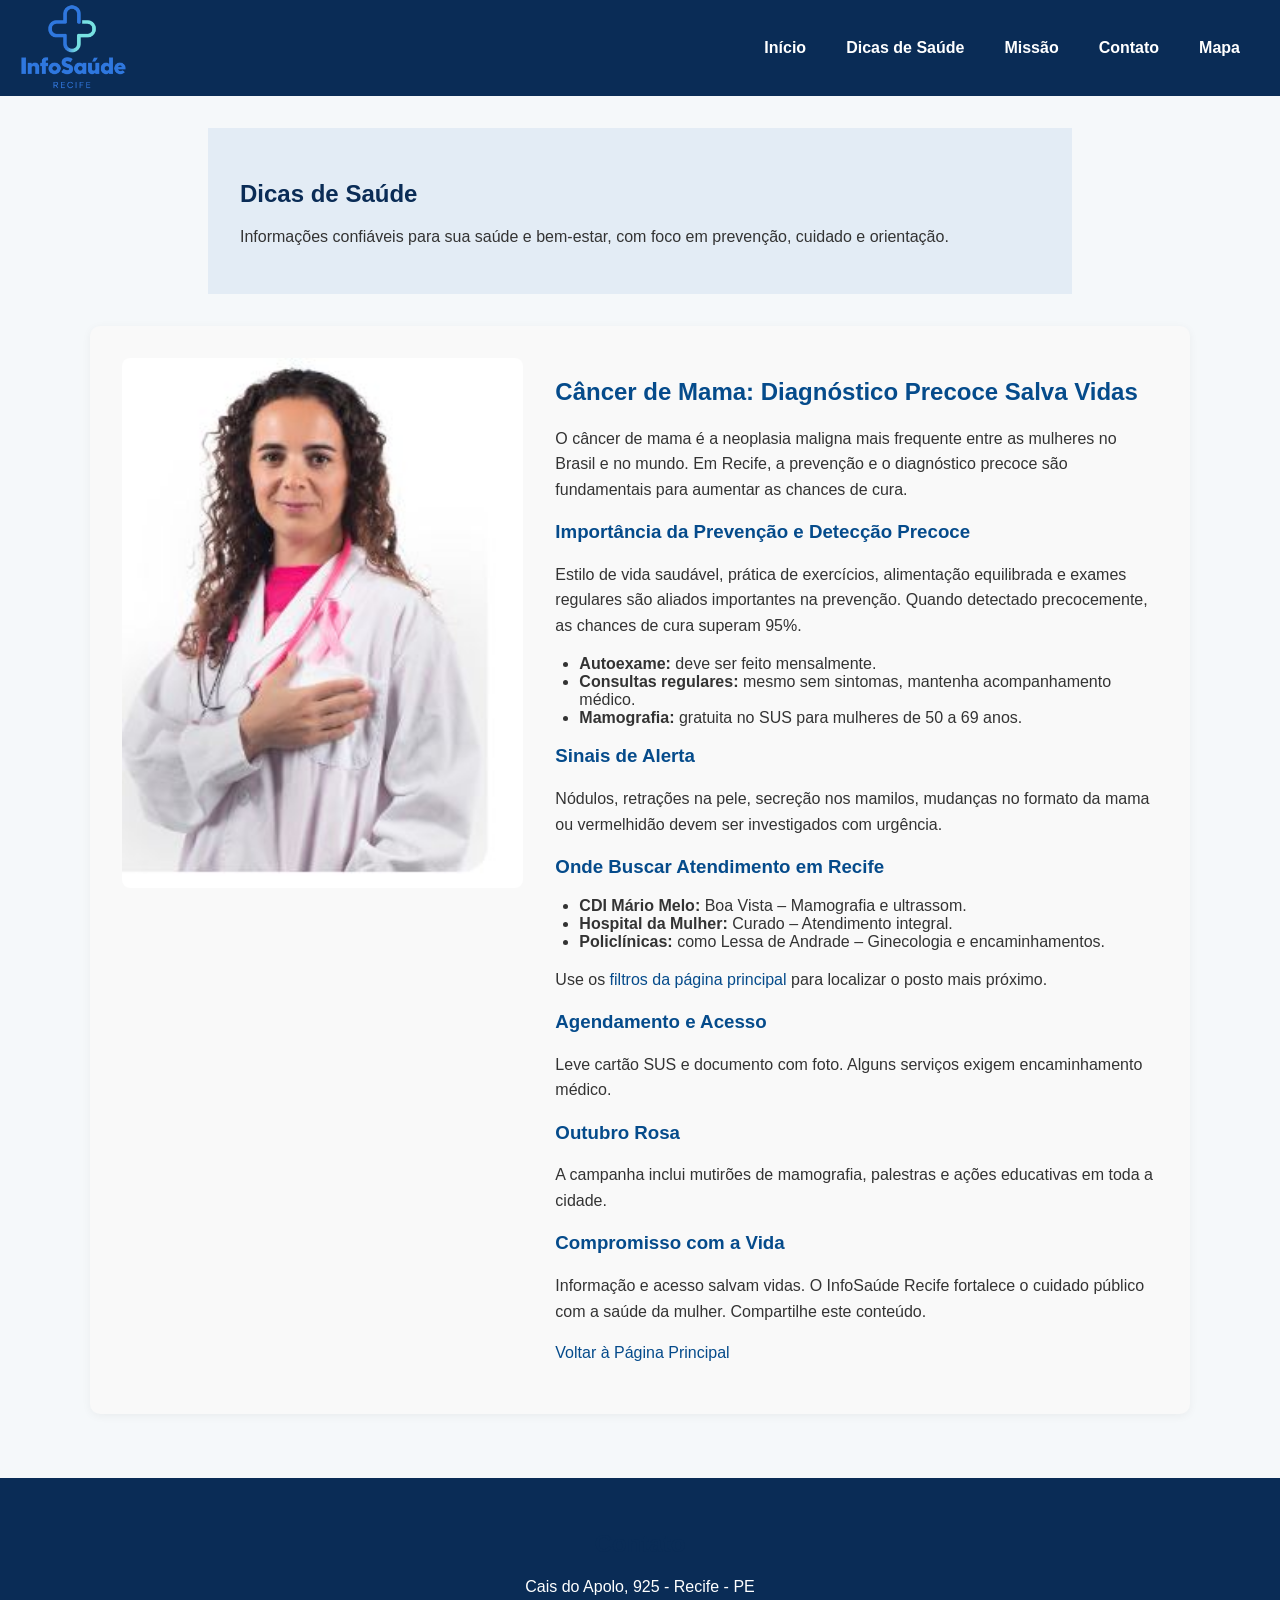
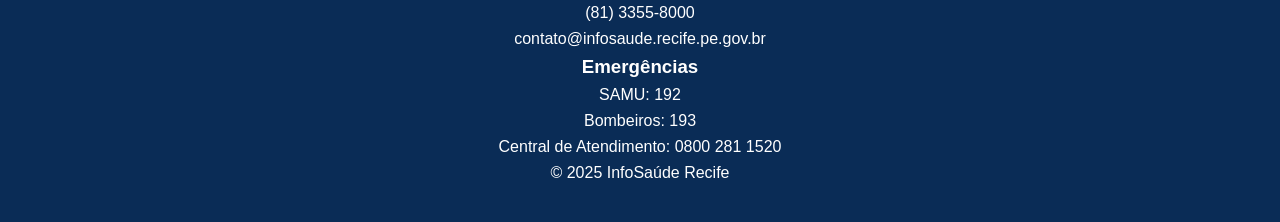
<file: dicas.html>
<!DOCTYPE html>
<html lang="pt-BR">
<head>
  <meta charset="UTF-8" />
  <meta name="viewport" content="width=device-width, initial-scale=1.0"/>
  <title>Dicas de Saúde | InfoSaúde Recife</title>
  <link rel="stylesheet" href="./css/style.css" />
</head>
<body>

  <header>
    <img alt="Logo InfoSaúde" class="logo-nav" src="logo.png"/>
    <nav class="menu-scroll">
      <a href="index.html">Início</a>
      <a href="./dicas.html" class="active">Dicas de Saúde</a>
      <a href="./missao.html">Missão</a>
      <a href="#contato">Contato</a>
      <a href="#mapa">Mapa</a>
    </nav>
  </header>

  <main class="conteudo">
    <section class="intro">
      <h1>Dicas de Saúde</h1>
      <p>Informações confiáveis para sua saúde e bem-estar, com foco em prevenção, cuidado e orientação.</p>
    </section>

    <section class="bloco-dica">
      <img src="mama.JPG" alt="Laço rosa contra câncer de mama">
      <div class="bloco-dica-texto">
        <h2>Câncer de Mama: Diagnóstico Precoce Salva Vidas</h2>
        <p>O câncer de mama é a neoplasia maligna mais frequente entre as mulheres no Brasil e no mundo. Em Recife, a prevenção e o diagnóstico precoce são fundamentais para aumentar as chances de cura.</p>

        <h3>Importância da Prevenção e Detecção Precoce</h3>
        <p>Estilo de vida saudável, prática de exercícios, alimentação equilibrada e exames regulares são aliados importantes na prevenção. Quando detectado precocemente, as chances de cura superam 95%.</p>

        <ul>
          <li><strong>Autoexame:</strong> deve ser feito mensalmente.</li>
          <li><strong>Consultas regulares:</strong> mesmo sem sintomas, mantenha acompanhamento médico.</li>
          <li><strong>Mamografia:</strong> gratuita no SUS para mulheres de 50 a 69 anos.</li>
        </ul>

        <h3>Sinais de Alerta</h3>
        <p>Nódulos, retrações na pele, secreção nos mamilos, mudanças no formato da mama ou vermelhidão devem ser investigados com urgência.</p>

        <h3>Onde Buscar Atendimento em Recife</h3>
        <ul>
          <li><strong>CDI Mário Melo:</strong> Boa Vista – Mamografia e ultrassom.</li>
          <li><strong>Hospital da Mulher:</strong> Curado – Atendimento integral.</li>
          <li><strong>Policlínicas:</strong> como Lessa de Andrade – Ginecologia e encaminhamentos.</li>
        </ul>

        <p> Use os <a href="index.html">filtros da página principal</a> para localizar o posto mais próximo.</p>

        <h3>Agendamento e Acesso</h3>
        <p>Leve cartão SUS e documento com foto. Alguns serviços exigem encaminhamento médico.</p>

        <h3>Outubro Rosa</h3>
        <p>A campanha inclui mutirões de mamografia, palestras e ações educativas em toda a cidade.</p>

        <h3>Compromisso com a Vida</h3>
        <p>Informação e acesso salvam vidas. O InfoSaúde Recife fortalece o cuidado público com a saúde da mulher. Compartilhe este conteúdo.</p>

        <p> <a href="index.html">Voltar à Página Principal</a></p>
      </div>
    </section>
  </main>

  <footer id="contato">
    <h2>Contato</h2>
    <p> Cais do Apolo, 925 - Recife - PE</p>
    <p> (81) 3355-8000</p>
    <p> contato@infosaude.recife.pe.gov.br</p>
    <h3>Emergências</h3>
    <p> SAMU: 192</p>
    <p> Bombeiros: 193</p>
    <p> Central de Atendimento: 0800 281 1520</p>
    <p>&copy; 2025 InfoSaúde Recife</p>
  </footer>

  <script src="js/animacao-entrada.js"></script>
</body>
</html>
</file>
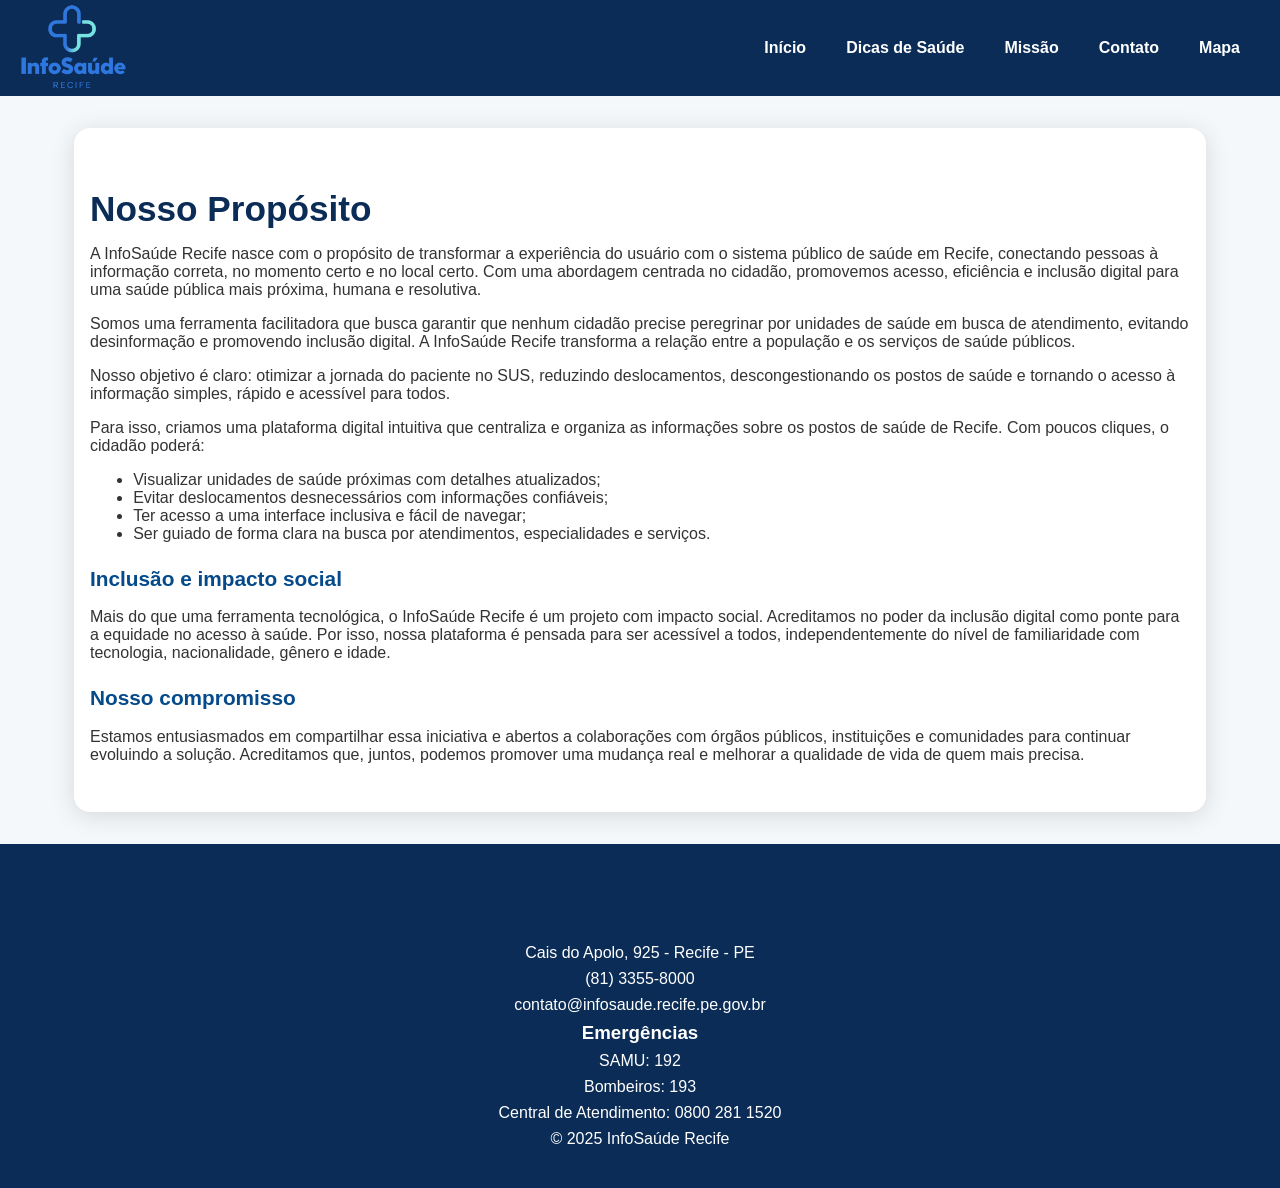
<file: missao.html>
<!DOCTYPE html>
<html lang="pt-BR">
<head>
  <meta charset="UTF-8" />
  <meta name="viewport" content="width=device-width, initial-scale=1.0"/>
  <title>Missão | InfoSaúde Recife</title>
  <link rel="stylesheet" href="css/style.css" />
</head>
<body>
  <header>
    <img src="logo.png" alt="Logo InfoSaúde" class="logo-nav" />
    <nav class="menu-scroll">
      <a href="index.html">Início</a>
      <a href="./dicas.html">Dicas de Saúde</a>
      <a href="./missao.html">Missão</a>
      <a href="#contato">Contato</a>
      <a href="#mapa">Mapa</a>
    </nav>
  </header>

  
  </section>

  <main class="missao-layout">
    <section class="missao-texto">
      <h1>Nosso Propósito</h1>
      <p>A InfoSaúde Recife nasce com o propósito de transformar a experiência do usuário com o sistema público de saúde em Recife, conectando pessoas à informação correta, no momento certo e no local certo. Com uma abordagem centrada no cidadão, promovemos acesso, eficiência e inclusão digital para uma saúde pública mais próxima, humana e resolutiva.</p>
      <p>Somos uma ferramenta facilitadora que busca garantir que nenhum cidadão precise peregrinar por unidades de saúde em busca de atendimento, evitando desinformação e promovendo inclusão digital. A InfoSaúde Recife transforma a relação entre a população e os serviços de saúde públicos.</p>
      <p>Nosso objetivo é claro: otimizar a jornada do paciente no SUS, reduzindo deslocamentos, descongestionando os postos de saúde e tornando o acesso à informação simples, rápido e acessível para todos.</p>
      <p>Para isso, criamos uma plataforma digital intuitiva que centraliza e organiza as informações sobre os postos de saúde de Recife. Com poucos cliques, o cidadão poderá:</p>
      <ul>
        <li>Visualizar unidades de saúde próximas com detalhes atualizados;</li>
        <li>Evitar deslocamentos desnecessários com informações confiáveis;</li>
        <li>Ter acesso a uma interface inclusiva e fácil de navegar;</li>
        <li>Ser guiado de forma clara na busca por atendimentos, especialidades e serviços.</li>
      </ul>
      <h2>Inclusão e impacto social</h2>
      <p>Mais do que uma ferramenta tecnológica, o InfoSaúde Recife é um projeto com impacto social. Acreditamos no poder da inclusão digital como ponte para a equidade no acesso à saúde. Por isso, nossa plataforma é pensada para ser acessível a todos, independentemente do nível de familiaridade com tecnologia, nacionalidade, gênero e idade.</p>
      <h2> Nosso compromisso</h2>
      <p>Estamos entusiasmados em compartilhar essa iniciativa e abertos a colaborações com órgãos públicos, instituições e comunidades para continuar evoluindo a solução. Acreditamos que, juntos, podemos promover uma mudança real e melhorar a qualidade de vida de quem mais precisa.</p>
    </section>
  </main>

  <footer id="contato">
    <h2>Contato</h2>
    <p> Cais do Apolo, 925 - Recife - PE</p>
    <p> (81) 3355-8000</p>
    <p> contato@infosaude.recife.pe.gov.br</p>
    <h3>Emergências</h3>
    <p> SAMU: 192</p>
    <p> Bombeiros: 193</p>
    <p> Central de Atendimento: 0800 281 1520</p>
    <p>&copy; 2025 InfoSaúde Recife</p>
  </footer>
  <script src="js/animacao-entrada.js"></script>
</body>
</html>
</file>
<file: css/style.css>
body {
  font-family: 'Segoe UI', sans-serif;
  margin: 0;
  background-color: #f5f8fa;
  color: #333;
}

header {
  background-color: #0a2c56;
  height: 6rem;
  padding: 0 2rem 0 0rem;
  display: flex;
  align-items: center;
  
  justify-content: space-between;
}

.logo-nav {
  max-height: 9rem;
  
  object-fit: contain;
}

nav.menu-scroll {
  display: flex;
  gap: 1.5rem;
  overflow-x: auto;
  white-space: nowrap;
  padding: 0.5rem 0;
}
nav.menu-scroll::-webkit-scrollbar {
  display: none;
}
nav.menu-scroll a {
  color: white;
  text-decoration: none;
  font-weight: bold;
  padding: 0.5rem;
  border-radius: 0.3125rem;
}
nav.menu-scroll a:hover {
  background-color: #1d4e89;
}

.intro {
  background-color: #e3ecf5;
  padding: 2rem;
  text-align: center;
}

h1, h2 {
  color: #0a2c56;
}

.filtros {
  background-color: #ffffff;
  padding: 2rem;
  display: flex;
  flex-direction: column;
  gap: 1rem;
  max-width: 50rem;
  margin: 2rem auto;
}

.filtros select, .filtros button {
  padding: 0.75rem;
  border-radius: 6.1875rem;
  border: 1px solid #ccc;
  font-size: 1rem;
}

.filtros button {
  background-color: #0a2c56;
  color: white;
  cursor: pointer;
}
.filtros button:hover {
  background-color: #123d75;
}

.resultados, #posto-mais-proximo {
  max-width: 50rem;
  margin: 2rem auto;
  padding: 1rem;
  background: #ffffff;
  border-radius: 0.5rem;
  box-shadow: 0 0 0.625rem rgba(0,0,0,0.05);
}

#map {
  height: 25rem;
  margin: 2rem auto;
  max-width: 90%;
  border: 0.125rem solid #0a2c56;
  border-radius: 0.5rem;
}

#btn-mais-proximo {
  margin: 1rem auto;
  display: block;
  background-color: #0a2c56;
  color: white;
  padding: 0.8rem 1.5rem;
  border: none;
  border-radius: 0.375rem;
  cursor: pointer;
}
#btn-mais-proximo:hover {
  background-color: #123d75;
}

.cuidados {
  background-color: #e3ecf5;
  padding: 2rem;
  text-align: center;
}
.cuidados ul {
  list-style: none;
  padding: 0;
}
.cuidados li {
  margin: 0.5rem 0;
}
.cuidados .leia-mais {
  display: inline-block;
  margin-top: 1rem;
  padding: 0.5rem 1rem;
  background-color: #0a2c56;
  color: white;
  border-radius: 0.375rem;
  text-decoration: none;
}
.cuidados .leia-mais:hover {
  background-color: #123d75;
}

footer {
  background-color: #0a2c56;
  color: white;
  text-align: center;
  padding: 2rem;
}
footer p, footer h3 {
  margin: 0.5rem 0;
}

main.conteudo {
  max-width: 68.75rem;
  margin: 0 auto;
  padding: 2rem 1rem;
  font-family: Arial, sans-serif;
}

.intro {
  text-align: left;
  max-width: 50rem;
  margin: 0 auto 2rem auto;
}

.bloco-dica {
  display: flex;
  flex-wrap: wrap;
  align-items: flex-start;
  gap: 2rem;
  background: #f9f9f9;
  padding: 2rem;
  border-radius: 0.625rem;
  margin-bottom: 2rem;
  box-shadow: 0 0.125rem 0.625rem rgba(0, 0, 0, 0.05);
}

.bloco-dica img {
  flex: 1 1 18.75rem;
  max-width: 100%;
  border-radius: 0.5rem;
}

.bloco-dica-texto {
  flex: 2 1 25rem;
}

.bloco-dica h2, .bloco-dica h3 {
  color: #054b8b;
}

.bloco-dica ul {
  padding-left: 1.5rem;
  margin-bottom: 1rem;
}

.bloco-dica p {
  line-height: 1.6;
  margin-bottom: 1rem;
}

a {
  color: #054b8b;
  text-decoration: none;
}

a:hover {
  text-decoration: underline;
}

#postos-container {
  display: grid;
  grid-template-columns: 1fr;
  gap: 1rem;
  padding: 0.5rem;
}

@media screen and (min-width: 48rem) {
  #postos-container {
    grid-template-columns: 1fr 1fr;
  }
}

.posto {
  background-color: #fff;
  border: 0.0625rem solid #ccc;
  border-radius: 0.3125rem;
  padding: 1rem;
  box-shadow: 0 0.125rem 0.3125rem rgba(0, 0, 0, 0.1);
  transition: box-shadow 0.3s, border-color 0.3s;
}

.posto h3 {
  margin-top: 0;
  font-size: 1.2em;
  color: #0a2c56;
}

.posto p {
  margin: 0.25rem 0;
  line-height: 1.5;
}

.posto:hover {
  box-shadow: 0 0.25rem 0.5rem rgba(0, 0, 0, 0.15);
  border-color: #0a2c56;
}

.card-grid {
  display: grid;
  grid-template-columns: repeat(auto-fit, minmax(280px, 1fr));
  gap: 2rem;
  margin: 2rem auto;
  max-width: 900px;
}

.card {
  background: var(--secondary);
  border-radius: 0.625rem;
  box-shadow: 0 4px 24px rgba(0,0,0,0.18), 0 1.5px 6px rgba(0,0,0,0.10);
  padding: 2rem;
  display: flex;
  flex-direction: column;
  align-items: flex-start;
  gap: 1rem;
  
}

.card h2 {
  color: var(--primary);
  font-family: 'Montserrat', sans-serif;
  font-weight: 700;
  margin-bottom: 0.5rem;
}
.card p {
  color: var(--text);
  margin-bottom: 1rem;
}
.card .btn-cta {
  background: var(--primary);
  color: var(--secondary);
  border: none;
  border-radius: 0.375rem;
  padding: 0.75rem 1.5rem;
  font-size: 1rem;
  font-family: 'Montserrat', sans-serif;
  font-weight: 700;
  cursor: pointer;
  transition: transform 0.3s, box-shadow 0.3s, background 0.3s, color 0.3s;
  text-decoration: none;
  display: inline-block;
}
.card .btn-cta:hover {
  background: var(--accent);
  color: var(--secondary);
  transform: translateY(-5px);
  box-shadow: 0 10px 20px rgba(0,0,0,0.1);
}

.missao-layout {
  display: flex;
  flex-wrap: wrap;
  gap: 2rem;
  max-width: 1100px;
  margin: 2rem auto;
  padding: 2rem 1rem;
  background: #fff;
  border-radius: 1rem;
  box-shadow: 0 4px 24px rgba(0,0,0,0.13);
}
.missao-texto {
  flex: 2 1 350px;
  min-width: 300px;
}
.missao-texto h1 {
  color: #0a2c56;
  font-size: 2.2rem;
  margin-bottom: 1rem;
}
.missao-texto h2 {
  color: #054b8b;
  font-size: 1.3rem;
  margin-top: 1.5rem;
}
.missao-texto ul {
  margin: 1rem 0 1.5rem 1.5rem;
  padding-left: 1.2rem;
  list-style: disc;
}
.missao-fotos {
  flex: 1 1 320px;
  display: flex;
  flex-direction: column;
  gap: 1rem;
  align-items: flex-end;
  min-width: 260px;
}
.foto-grande {
  width: 100%;
  max-width: 320px;
  border-radius: 0.75rem;
  box-shadow: 0 2px 12px rgba(0,0,0,0.13);
  object-fit: cover;
}
.fotos-menores {
  display: flex;
  gap: 1rem;
  width: 100%;
}
.fotos-menores img {
  width: 48%;
  border-radius: 0.75rem;
  box-shadow: 0 2px 8px rgba(0,0,0,0.10);
  object-fit: cover;
}
.missao-fotos-grid {
  display: grid;
  grid-template-columns: 1fr 0.8fr 1fr;
  grid-template-rows: 1fr 1fr;
  gap: 1rem;
  align-items: center;
  justify-items: center;
  min-width: 260px;
  max-width: 500px;
}
.missao-img-grande {
  grid-row: span 2;
  width: 100%;
  max-width: 220px;
  border-radius: 0.75rem;
  box-shadow: 0 2px 12px rgba(0,0,0,0.13);
  object-fit: cover;
}
.missao-img-col {
  display: flex;
  flex-direction: column;
  gap: 1rem;
  height: 100%;
  justify-content: center;
}
.missao-img-pequena {
  width: 100px;
  height: 100px;
  border-radius: 0.75rem;
  box-shadow: 0 2px 8px rgba(0,0,0,0.10);
  object-fit: cover;
}
@media (max-width: 900px) {
  .missao-layout {
    flex-direction: column;
    align-items: stretch;
    padding: 1rem 0.5rem;
  }
  .missao-fotos {
    flex-direction: row;
    gap: 1rem;
    align-items: flex-start;
  }
  .foto-grande {
    max-width: 60%;
  }
  .fotos-menores {
    flex-direction: column;
    width: 40%;
    gap: 1rem;
  }
  .fotos-menores img {
    width: 100%;
  }
  .missao-fotos-grid {
    grid-template-columns: 1fr 1fr;
    grid-template-rows: auto auto auto;
    max-width: 100%;
  }
  .missao-img-grande {
    max-width: 100%;
  }
  .missao-img-pequena {
    width: 80px;
    height: 80px;
  }
}
@media (max-width: 600px) {
  .missao-layout {
    padding: 0.5rem 0.2rem;
  }
  .missao-fotos {
    flex-direction: column;
    align-items: stretch;
  }
  .foto-grande, .fotos-menores img {
    max-width: 100%;
    width: 100%;
  }
  .fotos-menores {
    flex-direction: row;
    gap: 0.5rem;
  }
  .missao-fotos-grid {
    grid-template-columns: 1fr;
    grid-template-rows: auto auto auto auto;
    gap: 0.5rem;
  }
  .missao-img-grande, .missao-img-pequena {
    max-width: 100%;
    width: 100%;
    height: auto;
  }
  .missao-img-col {
    flex-direction: row;
    gap: 0.5rem;
    justify-content: center;
  }
}
@media (max-width: 900px) {
  .card-grid {
    grid-template-columns: 1fr;
    gap: 1.5rem;
    max-width: 100%;
  }
  .card {
    padding: 1rem;
  }
}
@media (max-width: 600px) {
  .card-grid {
    grid-template-columns: 1fr;
    gap: 1rem;
    max-width: 100%;
    margin: 1rem 0;
  }
  .card {
    padding: 0.75rem;
    font-size: 1rem;
  }
}

.card, .bloco-dica, .missao-texto, .missao-layout section, .missao-layout main, .filtro-item {
  opacity: 0;
  transform: translateY(30px);
  transition: opacity 0.7s cubic-bezier(.4,0,.2,1), transform 0.7s cubic-bezier(.4,0,.2,1);
}
.card.visible, .bloco-dica.visible, .missao-texto.visible, .missao-layout section.visible, .missao-layout main.visible, .filtro-item.visible {
  opacity: 1;
  transform: none;
}

@media (prefers-reduced-motion: reduce) {
  .card, .bloco-dica, .missao-texto, .missao-layout section, .missao-layout main, .filtro-item {
    transition: none !important;
  }
}
</file>
